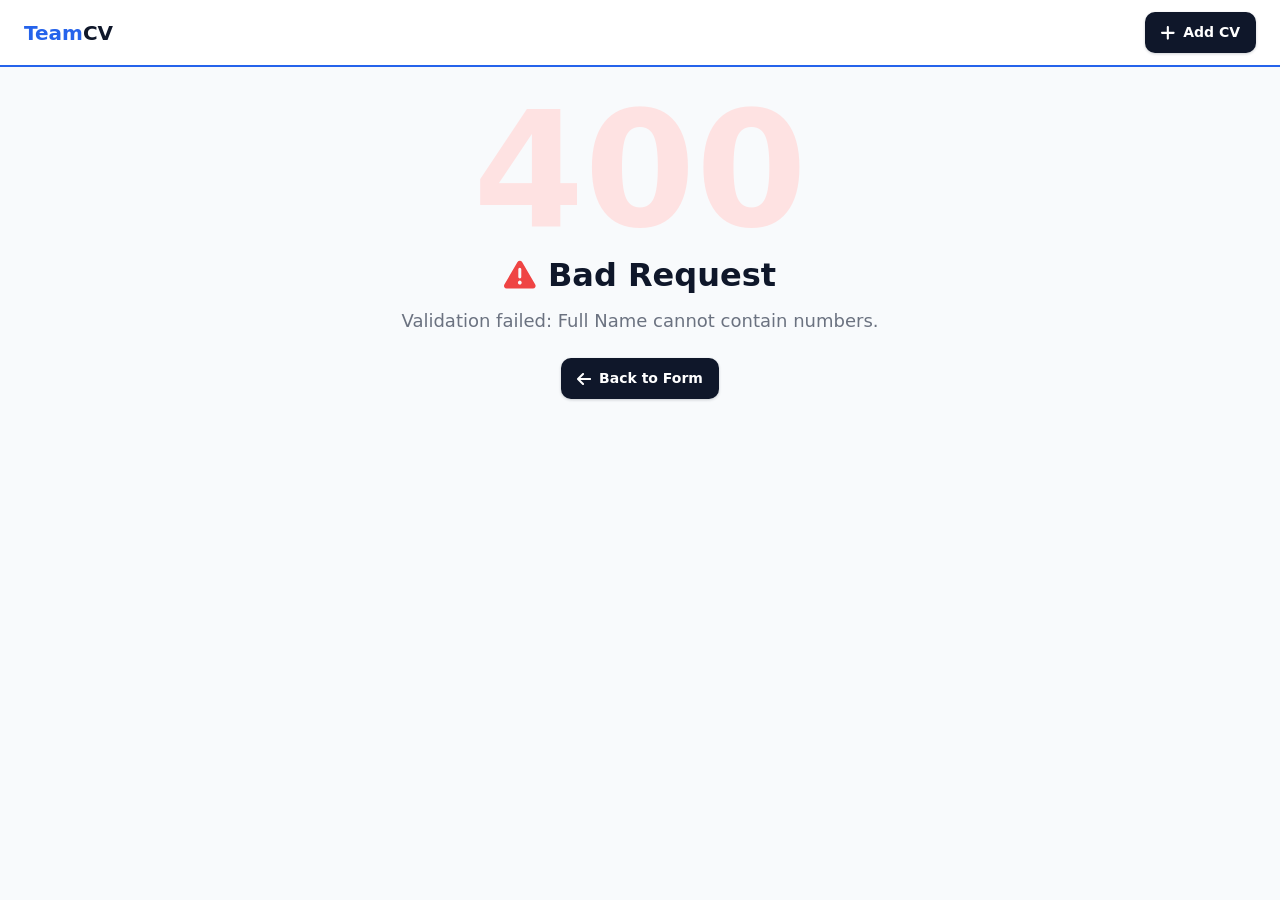
<file: frontend/bad-request.html>
<!DOCTYPE html>
<html lang="en">
<head>
    <meta charset="UTF-8">
    <meta name="viewport" content="width=device-width, initial-scale=1.0">
    <title>Bad Request - TeamCV</title>
    <link rel="stylesheet" href="./css/styles.css">
    <link rel="stylesheet" href="./css/pages.css">
</head>
<body>
    <header class="site-header">
        <a class="site-logo" href="./members-list.html"><span class="site-logo__accent">Team</span>CV</a>
        <a class="btn btn--dark" href="./add-member.html">
            <svg class="icon" aria-hidden="true"><use href="./assets/svg/sprite.svg#icon-plus"></use></svg>
            Add CV
        </a>
    </header>

    <main class="error-page error-page--400">
        <p class="error-page__code" aria-hidden="true">400</p>
        <h1 class="error-page__title">
            <svg class="icon" aria-hidden="true"><use href="./assets/svg/sprite.svg#icon-danger"></use></svg>
            Bad Request
        </h1>
        <p class="error-page__text">Validation failed: Full Name cannot contain numbers.</p>
        <a class="btn btn--dark" href="./add-member.html">
            <svg class="icon" aria-hidden="true"><use href="./assets/svg/sprite.svg#icon-arrow-left"></use></svg>
            Back to Form
        </a>
    </main>
</body>
</html>
</file>
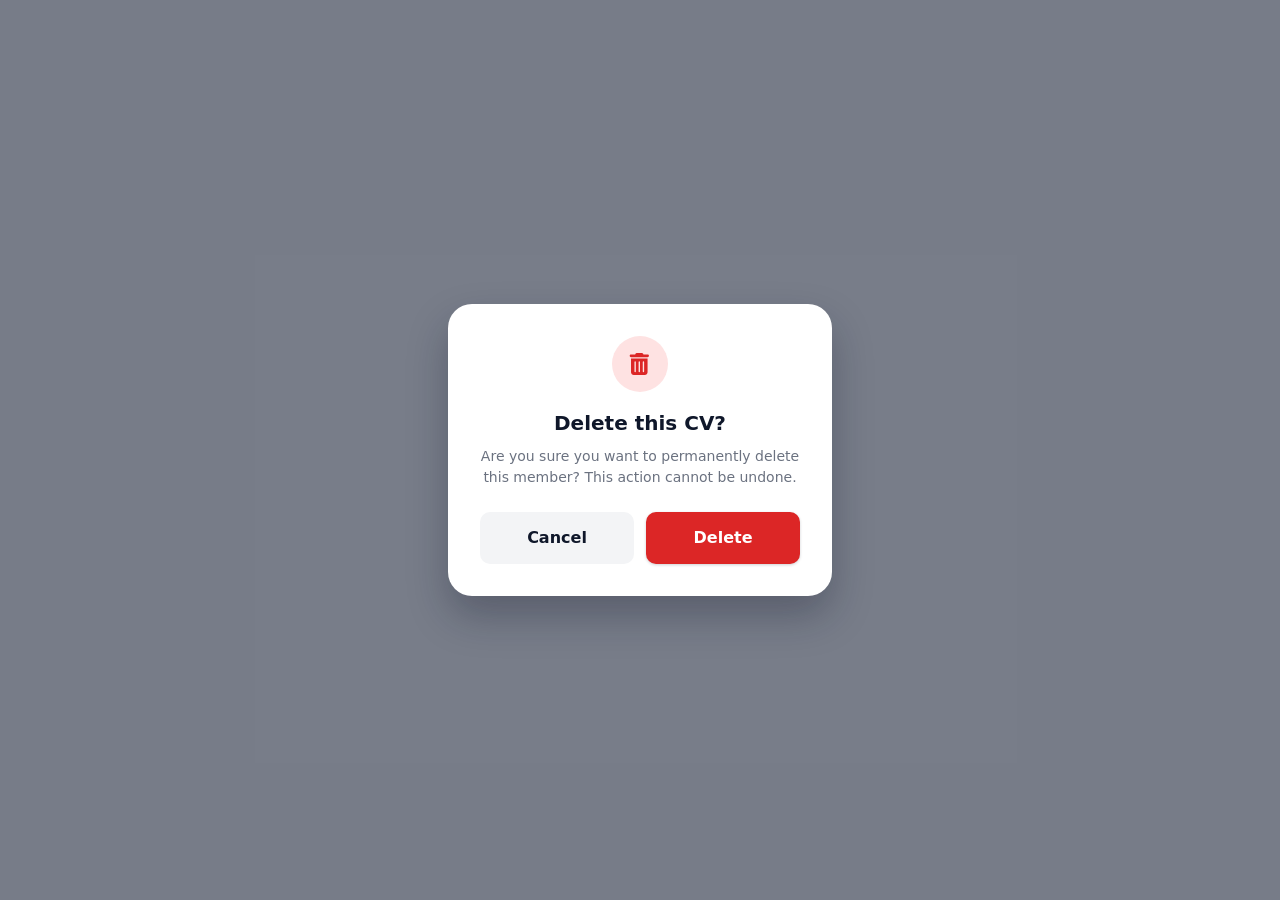
<file: frontend/delete-member.html>
<!DOCTYPE html>
<html lang="en">
<head>
    <meta charset="UTF-8">
    <meta name="viewport" content="width=device-width, initial-scale=1.0">
    <title>Delete CV - TeamCV</title>
    <link rel="stylesheet" href="./css/styles.css">
    <link rel="stylesheet" href="./css/pages.css">
</head>
<body>
    <main class="modal-backdrop">
        <form class="modal" role="alertdialog" aria-modal="true" aria-labelledby="delete-title" aria-describedby="delete-text"
              action="./members-list.html" method="get" data-api="DELETE /api/members/1">
            <div class="modal__icon" aria-hidden="true">
                <svg class="icon"><use href="./assets/svg/sprite.svg#icon-trash"></use></svg>
            </div>
            <h1 class="modal__title" id="delete-title">Delete this CV?</h1>
            <p class="modal__text" id="delete-text">Are you sure you want to permanently delete this member? This action cannot be undone.</p>
            <div class="modal__actions">
                <a class="btn btn--light" href="./profile.html">Cancel</a>
                <button class="btn btn--danger" type="submit">Delete</button>
            </div>
        </form>
    </main>
</body>
</html>
</file>
<file: frontend/css/styles.css>
*,
*::before,
*::after {
  box-sizing: border-box;
}

:root {
  --bg-main: #f8fafc;
  --surface: #ffffff;
  --dark: #0f172a;
  --brand: #2563eb;
  --brand-hover: #1d4ed8;

  --danger: #dc2626;
  --danger-bg: #fef2f2;
  --transition: 250ms cubic-bezier(0.4, 0, 0.2, 1);

  --iris: #4d5ae5;
  --ocean: #404bbf;
  --navy-blue: #2e2f42;
  --green: #31d0aa;
  --slate: #434455;
  --light-slate: #8e8f99;
  --cornflower: #e7e9fc;
  --cloud: #f4f4fd;
  --navy-blue-modal: rgba(46, 47, 66, 0.4);
  --grey: rgba(46, 47, 66, 0.7);
  --white: #fff;
}

.link {
  text-decoration: none;
}

.list {
  list-style-type: none;
}

h1,
h2,
h3,
h4,
h5,
h6,
p {
  margin-top: 0;
  margin-bottom: 0;
}

ul,
ol {
  margin-top: 0;
  margin-bottom: 0;
  padding-left: 0;
}

img {
  display: block;
}

body {
  font-family: "Inter", sans-serif;
}

button {
  cursor: pointer;
  display: block;
}

.visually-hidden {
  position: absolute;
  width: 1px;
  height: 1px;
  margin: -1px;
  border: 0;
  padding: 0;

  white-space: nowrap;
  clip-path: inset(100%);
  clip: rect(0 0 0 0);
  overflow: hidden;
}

.container {
  max-width: 320px;
  padding-left: 16px;
  padding-right: 16px;
  margin-left: auto;
  margin-right: auto;
}

@media screen and (min-width: 768px) {
  .container {
    max-width: 768px;
  }
}

@media screen and (min-width: 1158px) {
  .container {
    max-width: 1158px;
  }
}
</file>
<file: frontend/css/pages.css>
/* ==========================================================================
   pages.css — site header, buttons, error pages (400/404), delete modal
   Requires css/styles.css (variables + reset) to be loaded first.
   ========================================================================== */

/* ---------- Base ---------- */
body {
  margin: 0;
  font-family: "Inter", system-ui, -apple-system, "Segoe UI", Roboto, sans-serif;
  color: var(--dark);
  background: var(--bg-main);
  line-height: 1.5;
}

.icon {
  width: 1em;
  height: 1em;
  fill: currentColor;
  flex-shrink: 0;
}

/* ---------- Site header ---------- */
.site-header {
  display: flex;
  align-items: center;
  justify-content: space-between;
  padding: 12px 24px;
  background: var(--surface);
  border-bottom: 2px solid var(--brand);
}

.site-logo {
  font-size: 20px;
  font-weight: 800;
  color: var(--dark);
  text-decoration: none;
}

.site-logo__accent {
  color: var(--brand);
}

/* ---------- Buttons ---------- */
.btn {
  display: inline-flex;
  align-items: center;
  justify-content: center;
  gap: 8px;
  padding: 10px 16px;
  border: 0;
  border-radius: 10px;
  font: inherit;
  font-size: 14px;
  font-weight: 700;
  text-decoration: none;
  box-shadow: 0 1px 3px rgba(15, 23, 42, 0.2);
  transition: background-color var(--transition), box-shadow var(--transition);
}

.btn:focus-visible {
  outline: 3px solid var(--brand);
  outline-offset: 2px;
}

.btn--dark {
  color: #fff;
  background: var(--dark);
}

.btn--dark:hover {
  background: #1e293b;
}

.btn--light {
  color: var(--dark);
  background: #f3f4f6;
  box-shadow: none;
}

.btn--light:hover {
  background: #e5e7eb;
}

.btn--danger {
  color: #fff;
  background: var(--danger);
}

.btn--danger:hover {
  background: #b91c1c;
}

/* ---------- Error pages (400 / 404) ---------- */
.error-page {
  max-width: 960px;
  margin: 24px auto;
  padding: 0 24px 48px;
  text-align: center;
}

.error-page__code {
  margin: 0;
  font-size: clamp(96px, 22vw, 160px);
  font-weight: 800;
  line-height: 1;
  color: #dbeafe;
}

.error-page--400 .error-page__code {
  color: #fee2e2;
}

.error-page__title {
  display: flex;
  align-items: center;
  justify-content: center;
  gap: 12px;
  margin: 0 0 8px;
  font-size: 32px;
  font-weight: 800;
}

.error-page__title .icon {
  color: var(--brand);
}

.error-page--400 .error-page__title .icon {
  color: #ef4444;
}

.error-page__text {
  margin: 0 0 24px;
  font-size: 18px;
  color: #6b7280;
}

/* ---------- Delete confirmation modal ---------- */
.modal-backdrop {
  position: fixed;
  inset: 0;
  display: flex;
  align-items: center;
  justify-content: center;
  padding: 16px;
  background: rgba(15, 23, 42, 0.55);
}

.modal {
  width: 100%;
  max-width: 384px;
  padding: 32px;
  text-align: center;
  background: var(--surface);
  border-radius: 24px;
  box-shadow: 0 20px 40px rgba(15, 23, 42, 0.3);
}

.modal__icon {
  display: flex;
  align-items: center;
  justify-content: center;
  width: 56px;
  height: 56px;
  margin: 0 auto 16px;
  font-size: 22px;
  color: var(--danger);
  background: #fee2e2;
  border-radius: 50%;
}

.modal__title {
  margin: 0 0 8px;
  font-size: 20px;
  font-weight: 800;
}

.modal__text {
  margin: 0 0 24px;
  font-size: 14px;
  color: #6b7280;
}

.modal__actions {
  display: flex;
  gap: 12px;
}

.modal__actions .btn {
  flex: 1;
  padding: 14px 16px;
  font-size: 16px;
}

@media screen and (max-width: 480px) {
  .site-header {
    padding: 12px 16px;
  }

  .modal {
    padding: 24px;
  }

  .modal__actions {
    flex-direction: column-reverse;
  }

  .error-page__title {
    font-size: 26px;
  }
}
</file>
